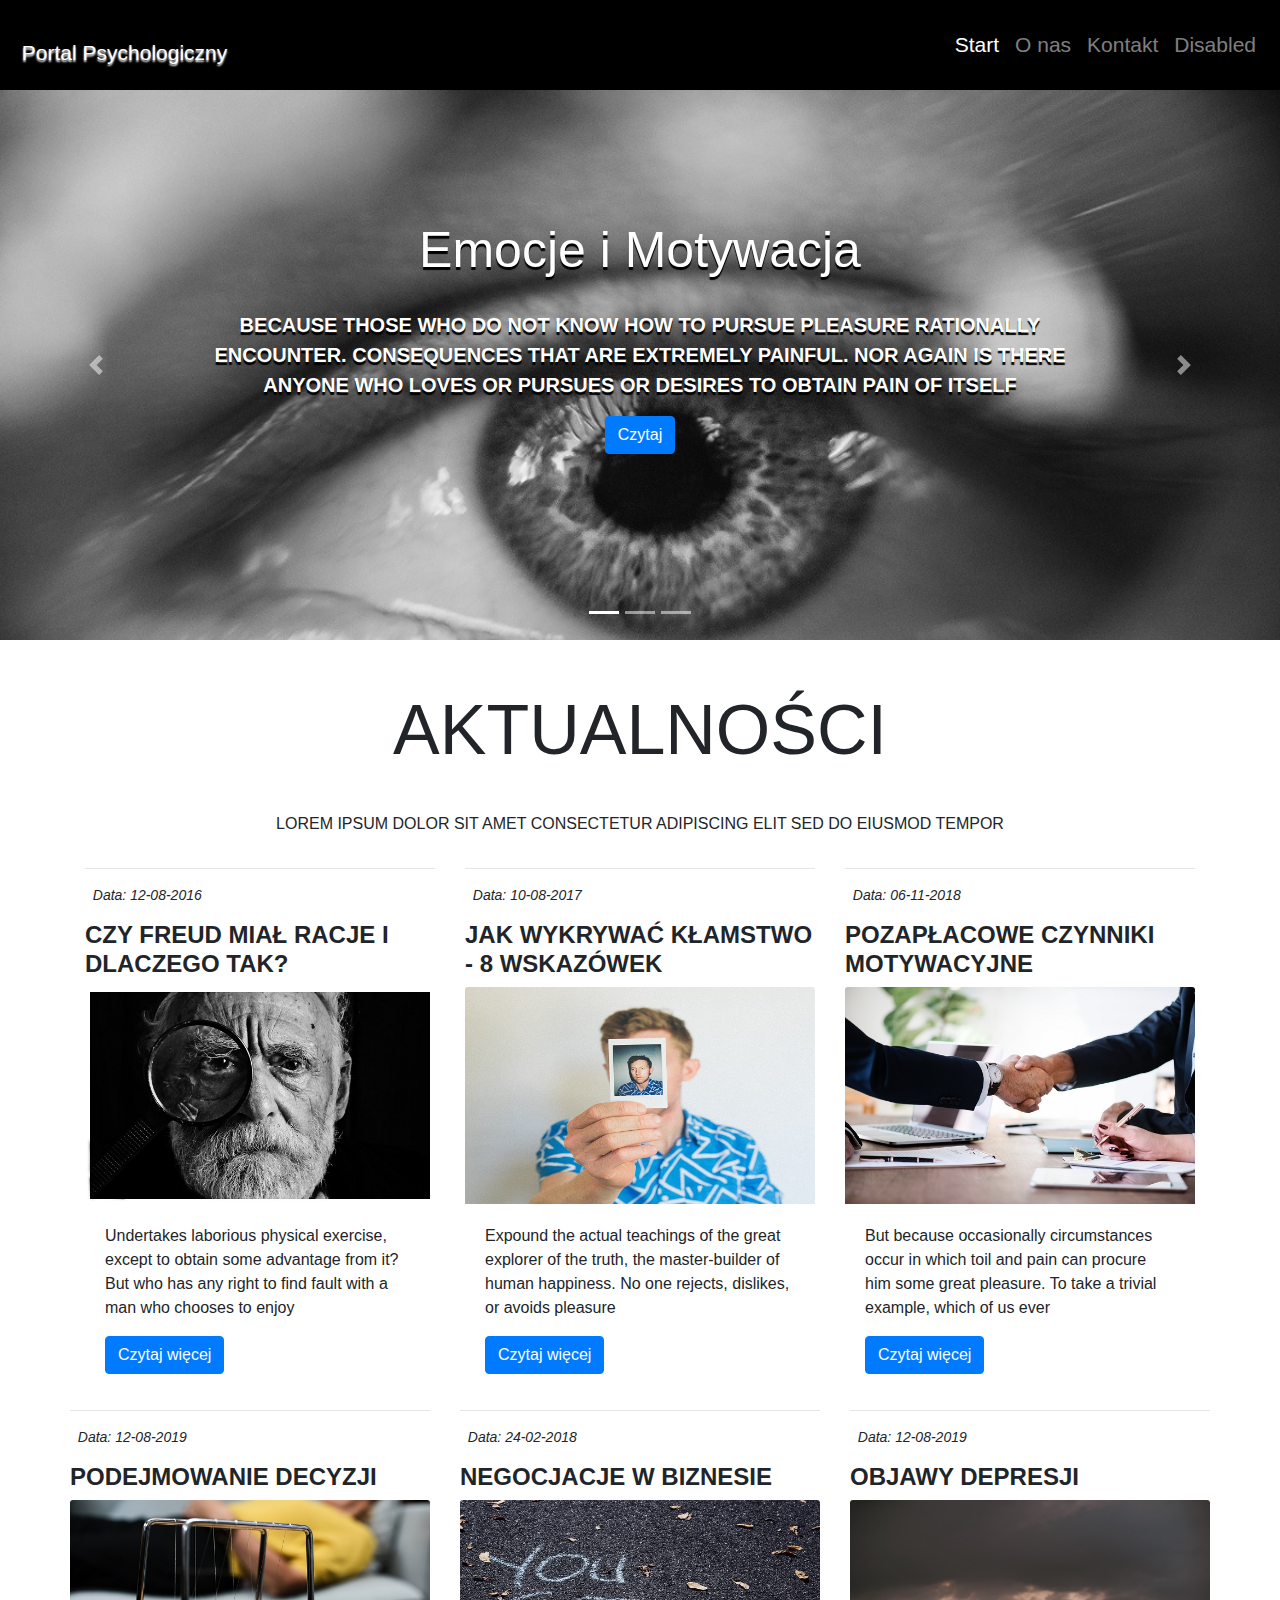
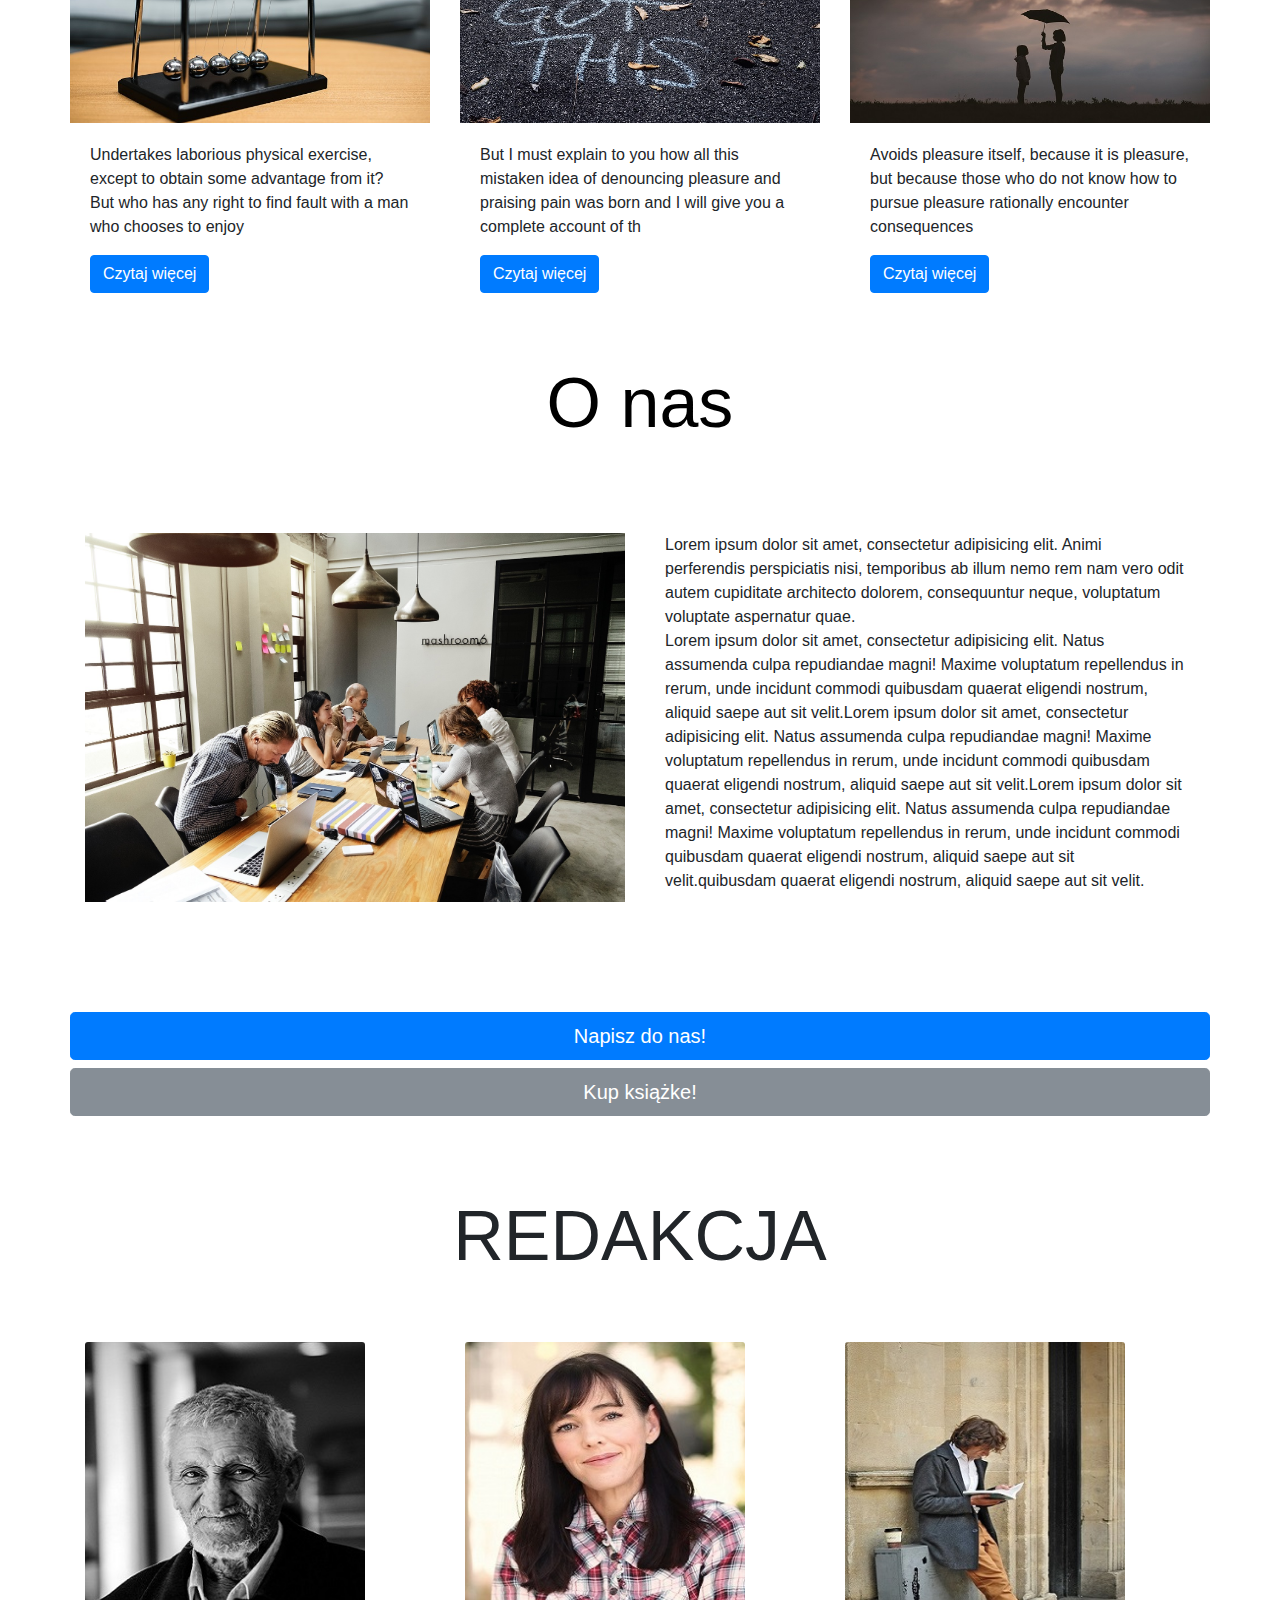
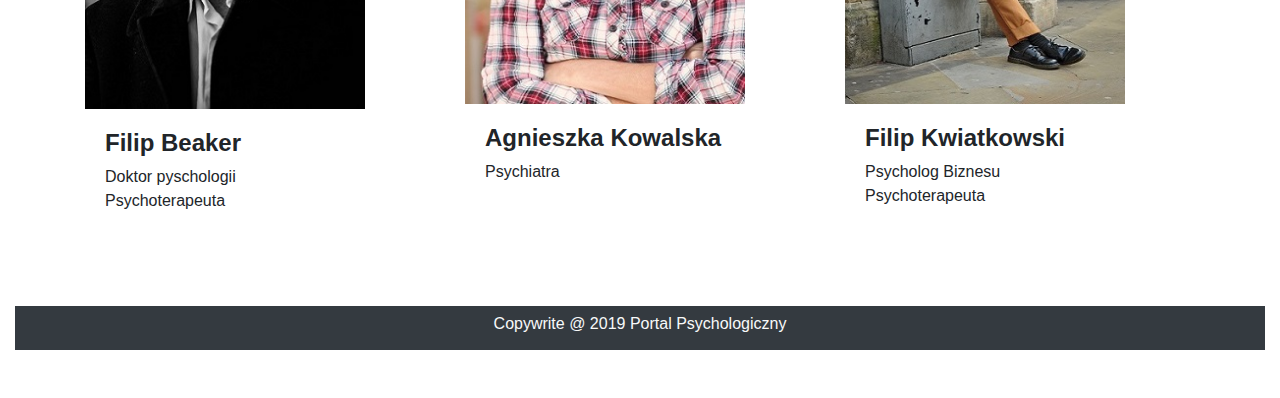
<file: index.html>
<!doctype html>
<html lang="en">
<head>
<meta charset="utf-8">
<link rel="stylesheet" href="css/bootstrap4.css">
<link rel="stylesheet" href="css/style.css">
<link rel="stylesheet" href="https://maxcdn.bootstrapcdn.com/font-awesome/4.7.0/css/font-awesome.min.css">
 <link rel="stylesheet" href="https://use.fontawesome.com/releases/v5.3.1/css/all.css" integrity="sha384-mzrmE5qonljUremFsqc01SB46JvROS7bZs3IO2EmfFsd15uHvIt+Y8vEf7N7fWAU" crossorigin="anonymous">
<title>Portal Psychologiczny</title>
</head>

<body>

<nav class="navbar navbar-expand-lg navbar-dark" style="background-color: black;">
  <a class="navbar-brand" href="#"><i class="fas fa-brain fa-2x"></i> &nbsp;Portal Psychologiczny</a>
  <button class="navbar-toggler" type="button" data-toggle="collapse" data-target="#navbarNav" aria-controls="navbarNav" aria-expanded="false" aria-label="Toggle navigation">
    <span class="navbar-toggler-icon"></span>
  </button>
  <div class="collapse navbar-collapse" id="navbarNav">
    <ul class="navbar-nav ml-auto">
      <li class="nav-item active">
        <a class="nav-link" href="#">Start <span class="sr-only">(current)</span></a>
      </li>
      <li class="nav-item">
        <a class="nav-link" href="#">O nas</a>
      </li>
      <li class="nav-item">
        <a class="nav-link" href="#">Kontakt</a>
      </li>
      <li class="nav-item">
        <a class="nav-link" href="#">Disabled</a>
      </li>
    </ul>
  </div>
</nav>


<div id="carouselExampleIndicators" class="carousel slide" data-ride="carousel">
  <ol class="carousel-indicators">
    <li data-target="#carouselExampleIndicators" data-slide-to="0" class="active"></li>
    <li data-target="#carouselExampleIndicators" data-slide-to="1"></li>
    <li data-target="#carouselExampleIndicators" data-slide-to="2"></li>
  </ol>
  <div class="carousel-inner">
    <div class="carousel-item active" style="max-height:550px;">
      <img class="d-block w-100" src="img/slider1.jpg" alt="First slide">
      <div class="carousel-caption d-none d-md-block">
    <h1>Emocje i Motywacja</h1>
    <p>BECAUSE THOSE WHO DO NOT KNOW HOW TO PURSUE PLEASURE RATIONALLY ENCOUNTER. CONSEQUENCES THAT ARE EXTREMELY PAINFUL. NOR AGAIN IS THERE ANYONE WHO LOVES OR PURSUES OR DESIRES TO OBTAIN PAIN OF ITSELF </p>
    <button type="button" class="btn btn-primary">Czytaj</button>
  </div>
    </div>
    <div class="carousel-item" style="max-height: 550px;">
      <img class="d-block w-100" src="img/slider2.jpg" alt="Second slide">
      <div class="carousel-caption d-none d-md-block">
    <h1>Psychologia społeczna</h1>
    <p>PROCURE HIM SOME GREAT PLEASURE. TO TAKE A TRIVIAL EXAMPLE, WHICH OF US EVER UNDERTAKES LABORIOUS PHYSICAL EXERCISE, EXCEPT TO OBTAIN SOME ADVANTAGE FROM IT</p>
    <button type="button" class="btn btn-primary">Czytaj</button>
  </div>
    </div>
    <div class="carousel-item" style="max-height: 550px;">
      <img class="d-block w-100" src="img/slider3.jpg" alt="Third slide">
      <div class="carousel-caption d-none d-md-block">
    <h1>Testy Inteligencji</h1>
    <p>MAN WHO CHOOSES TO ENJOY A PLEASURE THAT HAS NO ANNOYING CONSEQUENCES, OR ONE WHO AVOIDS A PAIN THAT PRODUCES NO RESULTANT PLEASURE </p>
    <button type="button" class="btn btn-primary">Czytaj</button>
  </div>
    </div>
  </div>
  <a class="carousel-control-prev" href="#carouselExampleIndicators" role="button" data-slide="prev">
    <span class="carousel-control-prev-icon" aria-hidden="true"></span>
    <span class="sr-only">Previous</span>
  </a>
  <a class="carousel-control-next" href="#carouselExampleIndicators" role="button" data-slide="next">
    <span class="carousel-control-next-icon" aria-hidden="true"></span>
    <span class="sr-only">Next</span>
  </a>
</div>


<!-- AKTUALNOSCI -->

<div class="container-fluid offer pt-5 pb-5">
  <div class="container">
	<div class="row">
		<div class="col-md-12 text-center">
			<h1> AKTUALNOŚCI </h1>
			<div class="underline-white"></div>
			<p class="mt-3 text-center">LOREM IPSUM DOLOR SIT AMET CONSECTETUR ADIPISCING ELIT SED DO EIUSMOD TEMPOR</p>
		</div>
	</div>
	
	<div class="row">
		<div class="col-md-4">
			<div class="card">
				<hr id="hui">
				<span><i class="fas fa-calendar-alt"></i>&nbsp;&nbsp;<i>Data: 12-08-2016</i></span>
				<a><h4>CZY FREUD MIAŁ RACJE I DLACZEGO TAK?</h4></a>
				<img src="img/1.jpg" class="card-img-top" alt="img1">
				<div class="card-body">
					<p>Undertakes laborious physical exercise, except to obtain some advantage from it? But who has any right to find fault with a man who chooses to enjoy</p>
					<button type="button" class="btn btn-primary">Czytaj więcej</button>
				</div>
			</div>
		</div>
		
		<div class="col-md-4">
			<div class="card">
				<hr>
				<span><i class="fas fa-calendar-alt"></i>&nbsp;&nbsp;<i>Data: 10-08-2017</i></span>
				<h4>JAK WYKRYWAĆ KŁAMSTWO - 8 WSKAZÓWEK</h4>
				<img src="img/2.jpg" class="card-img-top" alt="img1">
				<div class="card-body">
					<p>Expound the actual teachings of the great explorer of the truth, the master-builder of human happiness. No one rejects, dislikes, or avoids pleasure</p>
					<button type="button" class="btn btn-primary">Czytaj więcej</button>
				</div>
			</div>
		</div>
		
		<div class="col-md-4">
			<div class="card">
				<hr>
				<span><i class="fas fa-calendar-alt"></i>&nbsp;&nbsp;<i>Data: 06-11-2018</i></span>
				<h4>POZAPŁACOWE CZYNNIKI MOTYWACYJNE</h4>
				<img src="img/3.jpg" class="card-img-top" alt="img1">
				<div class="card-body">
					<p> But because occasionally circumstances occur in which toil and pain can procure him some great pleasure. To take a trivial example, which of us ever</p>
					<button type="button" class="btn btn-primary">Czytaj więcej</button>
				</div>
			</div>
		</div>
    <br>

		<div class="row">
		<div class="col-md-4">
			<div class="card">
				<hr>
				<span><i class="fas fa-calendar-alt"></i>&nbsp;&nbsp;<i>Data: 12-08-2019</i></span>
				<h4>PODEJMOWANIE DECYZJI</h4>
				<img src="img/4.jpg" class="card-img-top" alt="img1">
				<div class="card-body">
					<p>Undertakes laborious physical exercise, except to obtain some advantage from it? But who has any right to find fault with a man who chooses to enjoy</p>
					<button type="button" class="btn btn-primary">Czytaj więcej</button>
				</div>
			</div>
		</div>
		
		<div class="col-md-4">
			<div class="card">
				<hr>
				<span><i class="fas fa-calendar-alt"></i>&nbsp;&nbsp;<i>Data: 24-02-2018</i></span>
				<h4>NEGOCJACJE W BIZNESIE</h4>
				<img src="img/5.jpg" class="card-img-top" alt="img1">
				<div class="card-body">
					<p>But I must explain to you how all this mistaken idea of denouncing pleasure and praising pain was born and I will give you a complete account of th</p>
					<button type="button" class="btn btn-primary">Czytaj więcej</button>
				</div>
			</div>
		</div>
		
			<div class="col-md-4">
			<div class="card">
				<hr>
				<span><i class="fas fa-calendar-alt"></i>&nbsp;&nbsp;<i>Data: 12-08-2019</i></span>
				<h4>OBJAWY DEPRESJI</h4>
				<img src="img/6.jpg" class="card-img-top" alt="img1">
				<div class="card-body">
					<p>Avoids pleasure itself, because it is pleasure, but because those who do not know how to pursue pleasure rationally encounter consequences </p>
					<button type="button" class="btn btn-primary">Czytaj więcej</button>
				</div>
			</div>
		</div>
		
	</div>
	</div>
</div>

<!-- O NAS -->

 <div class="onas container mt-5">
     	<div class="row text-center">
     		<div class="col-md-12">
     			<h1 style="color: black">O nas</h1>
     		</div>
     	</div>
     	<div class="row pt-5">
     		<div class="col-md-6">
     			<img class="img-fluid" src="img/onas.jpg" alt="img">
     		</div>
     		
     		<div class="col-md-6">
     			<p style="margin: 0px 10px">Lorem ipsum dolor sit amet, consectetur adipisicing elit. Animi perferendis perspiciatis nisi, temporibus ab illum nemo rem nam vero odit autem cupiditate architecto dolorem, consequuntur neque, voluptatum voluptate aspernatur quae.<br/>
        Lorem ipsum dolor sit amet, consectetur adipisicing elit. Natus assumenda culpa repudiandae magni! Maxime voluptatum repellendus in rerum, unde incidunt commodi quibusdam quaerat eligendi nostrum, aliquid saepe aut sit velit.Lorem ipsum dolor sit amet, consectetur adipisicing elit. Natus assumenda culpa repudiandae magni! Maxime voluptatum repellendus in rerum, unde incidunt commodi quibusdam quaerat eligendi nostrum, aliquid saepe aut sit velit.Lorem ipsum dolor sit amet, consectetur adipisicing elit. Natus assumenda culpa repudiandae magni! Maxime voluptatum repellendus in rerum, unde incidunt commodi quibusdam quaerat eligendi nostrum, aliquid saepe aut sit velit.quibusdam quaerat eligendi nostrum, aliquid saepe aut sit velit.</p>
     		</div>
     	</div>
     </div> 

 <!--     PRZYCISKI -->
<div class="container mt-5">
	<div class="row">
	
<button type="button" class="btn btn-primary btn-lg btn-block">Napisz do nas!</button>
<button type="button" class="btn btn-secondary btn-lg btn-block">Kup książke!</button>
      
</div>
</div>

<!-- REDAKCJA  -->

<div class="container team mt-5">
	<div class="row">
		<div class="col-md-12 text-center"><h1>REDAKCJA</h1></div>
		<div class="underline"></div>
	</div>

	<div class="row mt-4">
	 <div class="col-md-4">
		<div class="card">
			<img alt="autor" src="img/autor1.jpg" class="card-img-top img-fluid">
			<div class="card-body">
				<h4>Filip Beaker</h4>
				<p class="mt-0">Doktor pyschologii <br>
					Psychoterapeuta <br>
				</p>
 <a href="#"><i class="fab fa-facebook-messenger"></i></a>
 <a href="#"><i class="fab fa-instagram"></i></a>
 <a href="#"><i class="fab fa-linkedin-in"></i> </a>
			</div>
		</div>
	</div>
	
	
	 <div class="col-md-4">
		<div class="card">
			<img alt="autor" src="img/autor2.jpg" class="card-img-top img-fluid">
			<div class="card-body">
				<h4>Agnieszka Kowalska</h4>
				<p class="mt-0">Psychiatra <br>
				</p>
<a href="#"><i class="fab fa-facebook-messenger"></i></a> 
<a href="#"><i class="fab fa-instagram"></i></a> 
<a href="#"><i class="fab fa-linkedin-in"></i> </a>
			</div>
		</div>
	</div>
	
		 <div class="col-md-4">
		<div class="card">
			<img alt="autor"src="img/autor3.jpg" class="card-img-top img-fluid">
			<div class="card-body">
				<h4>Filip Kwiatkowski</h4>
				<p class="mt-0">Psycholog Biznesu<br>
					Psychoterapeuta<br></p>
 <a href="#"><i class="fab fa-facebook-messenger"></i></a>
 <a href="#"><i class="fab fa-instagram"></i></a>
 <a href="#"><i class="fab fa-linkedin-in"></i> </a>
			</div>
		</div>
	</div>

	
	
	</div>
</div>

<br>

	<footer class="bg-dark pt-2 pb-2">
	<div class="container-fluid">
		<div class="row">
			<div class="col-md-12 text-center text-light text-capitalize">
				<h6>copywrite @ 2019 Portal Psychologiczny</h6>
			</div>
		</div>
	</div>
</footer>

<script src="https://code.jquery.com/jquery-3.2.1.slim.min.js" integrity="sha384-KJ3o2DKtIkvYIK3UENzmM7KCkRr/rE9/Qpg6aAZGJwFDMVNA/GpGFF93hXpG5KkN" crossorigin="anonymous"></script>
<script src="https://cdnjs.cloudflare.com/ajax/libs/popper.js/1.12.3/umd/popper.min.js" integrity="sha384-vFJXuSJphROIrBnz7yo7oB41mKfc8JzQZiCq4NCceLEaO4IHwicKwpJf9c9IpFgh" crossorigin="anonymous"></script>
<script src="https://maxcdn.bootstrapcdn.com/bootstrap/4.0.0-beta.2/js/bootstrap.min.js" integrity="sha384-alpBpkh1PFOepccYVYDB4do5UnbKysX5WZXm3XxPqe5iKTfUKjNkCk9SaVuEZflJ" crossorigin="anonymous"></script>
<script src="js/jquery.stellar.js"></script>
<script>
	$.stellar();
</script>
</body>
</html>
</file>
<file: css/style.css>
/*NAWIGACJA*/
.navbar {min-height: 90px;}
.navbar li {font-size:21px;}
.navbar-brand{font-size:21px; text-shadow:0px 2px 2px white;}

.navbar-brand i{color: white;}

/*SLAJDER*/
.carousel-caption{top: 20%}
.carousel-caption h1{color: white; font-size: 50px; margin-bottom: 30px; text-shadow:0px 3px 1px black;}
.carousel-caption p{color: white; font-size: 20px; font-weight: bold; text-shadow:0px 3px 1px black;}


/*------------------AKTULNOSCI--------------------*/

.container-fluid h1{font-weight: 100; font-size: 70px; margin-bottom: 40px;}
.offer .card span{font-size: 14px; margin-bottom: 15px;}
.offer h4 {font-weight: bold;}
.offer {background-color: white;}
.offer .card{text-align: left; border: 0px;}
.offer .card .card-body{background-color: white; }
.offer .card img{transition: all 0.5s;}
.offer .card img:hover{transform: scale(0.93);}

/*O NAS*/

.onas{ margin-bottom: 110px;}

/*REDAKCJA*/

.team img{max-height: 370px; max-width: 280px;}
.team{text-align: center; padding-top: 30px;}
.team .card{border: none; }
.team .card i{color: #007bff; font-size: 22px;}
.team .card i:hover{color: #17a2b8; font-size: 26px; transition: 0,8s;}

/*GUZIKI*/

button{cursor:pointer;}
</file>
